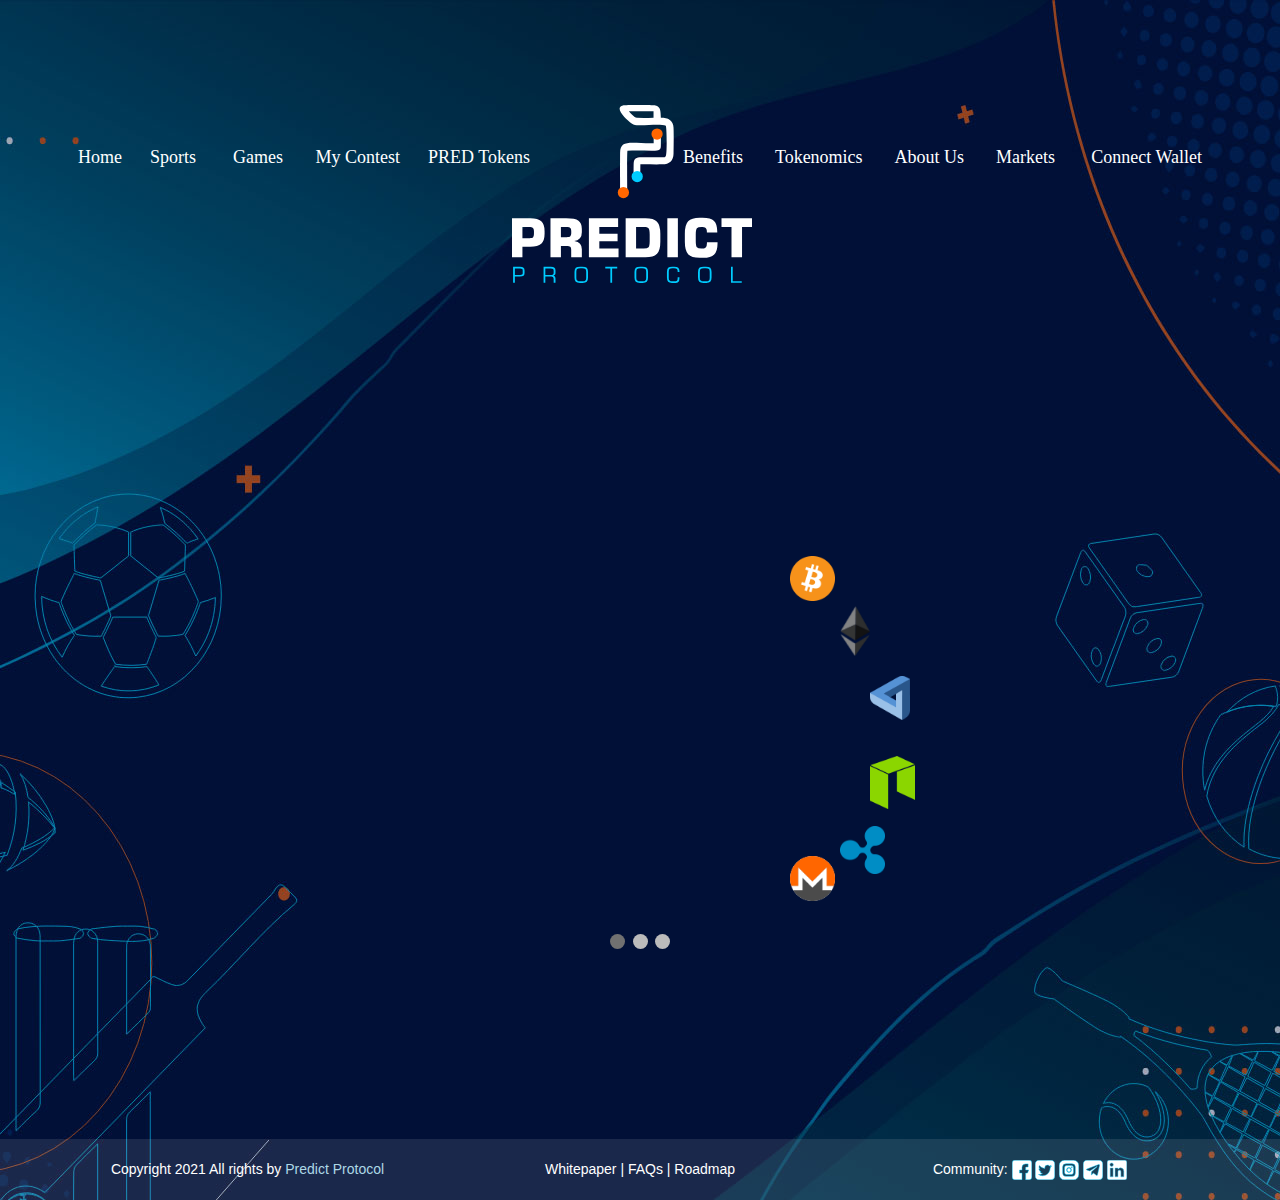
<file: index.html>
<!DOCTYPE html>
<html lang="en">
<head>
    <meta charset="UTF-8">
    <meta http-equiv="X-UA-Compatible" content="IE=edge">
    <meta name="viewport" content="width=device-width, initial-scale=1.0">
    <!--BootStrap-->
    <link href="https://cdn.jsdelivr.net/npm/bootstrap@5.0.1/dist/css/bootstrap.min.css" rel="stylesheet" integrity="sha384-+0n0xVW2eSR5OomGNYDnhzAbDsOXxcvSN1TPprVMTNDbiYZCxYbOOl7+AMvyTG2x" crossorigin="anonymous">
    <link rel="stylesheet" href="https://maxcdn.bootstrapcdn.com/bootstrap/3.4.1/css/bootstrap.min.css">
    <!--Google Fonts-->
    <link rel="stylesheet" href="del.css">      
    <title>Predict</title>
</head>

<body>
    <div class="flex">
            <section id="banner" >
            <img src="PredictProtocol%20logo.svg" class="logo">
                <div class="inner_main_menu">
                    <ul>
                        <li><a href="">Home</a></li>
                        <li><a href="">Sports &nbsp;<i class="fas fa-caret-down"></i></a><ul>
                                        <li><a href="">Dropdown Sub Menu</a></li>
                                        <li><a href="">Dropdown Sub Menu</a></li>
                                        <li><a href="">Dropdown Sub Menu</a></li>
                                        <li><a href="">Dropdown Sub Menu</a></li>
                                        <li><a href="">Dropdown Sub Menu</a></li>
                                    </ul>
                                </li>
                        <li><a href="">Games&nbsp;<i class="fas fa-caret-down"></i></a><ul>
                                        <li><a href="">Dropdown Sub Menu</a></li>
                                        <li><a href="">Dropdown Sub Menu</a></li>
                                        <li><a href="">Dropdown Sub Menu</a></li>
                                        <li><a href="">Dropdown Sub Menu</a></li>
                                        <li><a href="">Dropdown Sub Menu</a></li>
                                    </ul>
                                </li>
                        <li><a href="">My Contest</a></li>
                        <li><a href="">PRED Tokens</a></li>      
                        <li><a href="">Benefits</a></li>
                        <li><a href="">Tokenomics</a></li>
                        <li><a href="about.html">About Us</a></li>
                        <li><a href="">Markets&nbsp;<i class="fas fa-caret-down"></i></a><ul>
                                        <li><a href="">Dropdown Sub Menu</a></li>
                                        <li><a href="">Dropdown Sub Menu</a></li>
                                        <li><a href="">Dropdown Sub Menu</a></li>
                                        <li><a href="">Dropdown Sub Menu</a></li>
                                        <li><a href="">Dropdown Sub Menu</a></li>
                                    </ul>
                                </li>
                        <li><a href="">Connect Wallet</a></li>
                    </ul>
                </div>           
        </div>



        <div id="block1">
            <div class="slideshow-container">
                <img id="position1" src="btc.png" width="45px">
                <img id="position2" src="eth.png" width="30px">
                <img id="position3" src="maidsafe.png"width="40px">
                <img id="position4" src="neo.png"width="45px">
                <img id="position5" src="ripple.png"width="45px">
                <img id="position6" src="monero.png"width="45px">
        
                <div class="mySlides fade">
    
                    <div class="numbertext">
                        <div class="sqrt">
                            <p id="heading">TRANSFORMING SPORTS BETTING WITH A TRULY
                            <br>DECENTRALIZED BLOCKCHAIN</p>
                        <p id="text">We are leveraging digital technology to give online sports betting a whole<br>
                           new dimension - secure, transparent, and profitable like never before.</p>
                        </div>
                    </div>
                  <img id="location1" src="cricket.png"  style="width:35%">
                </div>
                <div class="mySlides fade">
                  <div class="numbertext adjust"><h2 id="heading"> BUY PRED TOKENS TO PARTICIPATE</h2> BUY NOW</div>
                  <img id="location2"  src="football.png" style="width:30%">
                </div>
                <div class="mySlides fade">
                  <div class="numbertext adjust"><h2 id="heading">BUY PRED TOKENS TO PARTICIPATE </h2><p>BUY NOW</p></div>
                  <img id="location3"  src="ludo.png" style="width:34%">
                </div>
                </div>
                <br>
                <div style="text-align:center">
                  <span class="dot"></span> 
                  <span class="dot"></span> 
                  <span class="dot"></span> 
                </div>
                <script>
                var slideIndex = 0;
                showSlides();
                function showSlides() {
                  var i;
                  var slides = document.getElementsByClassName("mySlides");
                  var dots = document.getElementsByClassName("dot");
                  for (i = 0; i < slides.length; i++) {
                    slides[i].style.display = "none";  
                  }
                  slideIndex++;
                  if (slideIndex > slides.length) {slideIndex = 1}    
                  for (i = 0; i < dots.length; i++) {
                    dots[i].className = dots[i].className.replace(" active", "");
                  }
                  slides[slideIndex-1].style.display = "block";  
                  dots[slideIndex-1].className += " active";
                  setTimeout(showSlides, 2000); // Change image every 2 seconds
                }
                </script>
        </div>
                <div id="block1">
            <footer>
                <section>
                   <div class="container">
                       <div class="row">
                           <div class="col-md-4 "style="padding-top: 20px;">
                               <h9>Copyright <i class="far fa-copyright"></i> 2021 All rights by <a href="#">Predict Protocol</a></h9>
                           </div>
                           <div class="col-md-4 " style="padding-top: 20px;">
                               <h9>Whitepaper | FAQs | Roadmap</h9>
                           </div>
                           <div class="col-md-4" style="padding-top: 20px;">
                               <h7>Community:</h7>
                               <img src="fb.svg" style="max-width: 20px;max-height: 20px;">
                               <img src="twitter.svg" style="max-width: 20px;max-height: 20px;">
                               <img src="insta.svg" style="max-width: 20px;max-height: 20px;">
                               <img src="telegram.svg" style="max-width: 20px;max-height: 20px;">
                               <img src="linkedin.svg" style="max-width: 20px;max-height: 20px;">
                           </div>
                       </div>
                   </div>
               </section>
                   </footer>
               

        </div>
    </div>
</body>
</html>
</file>
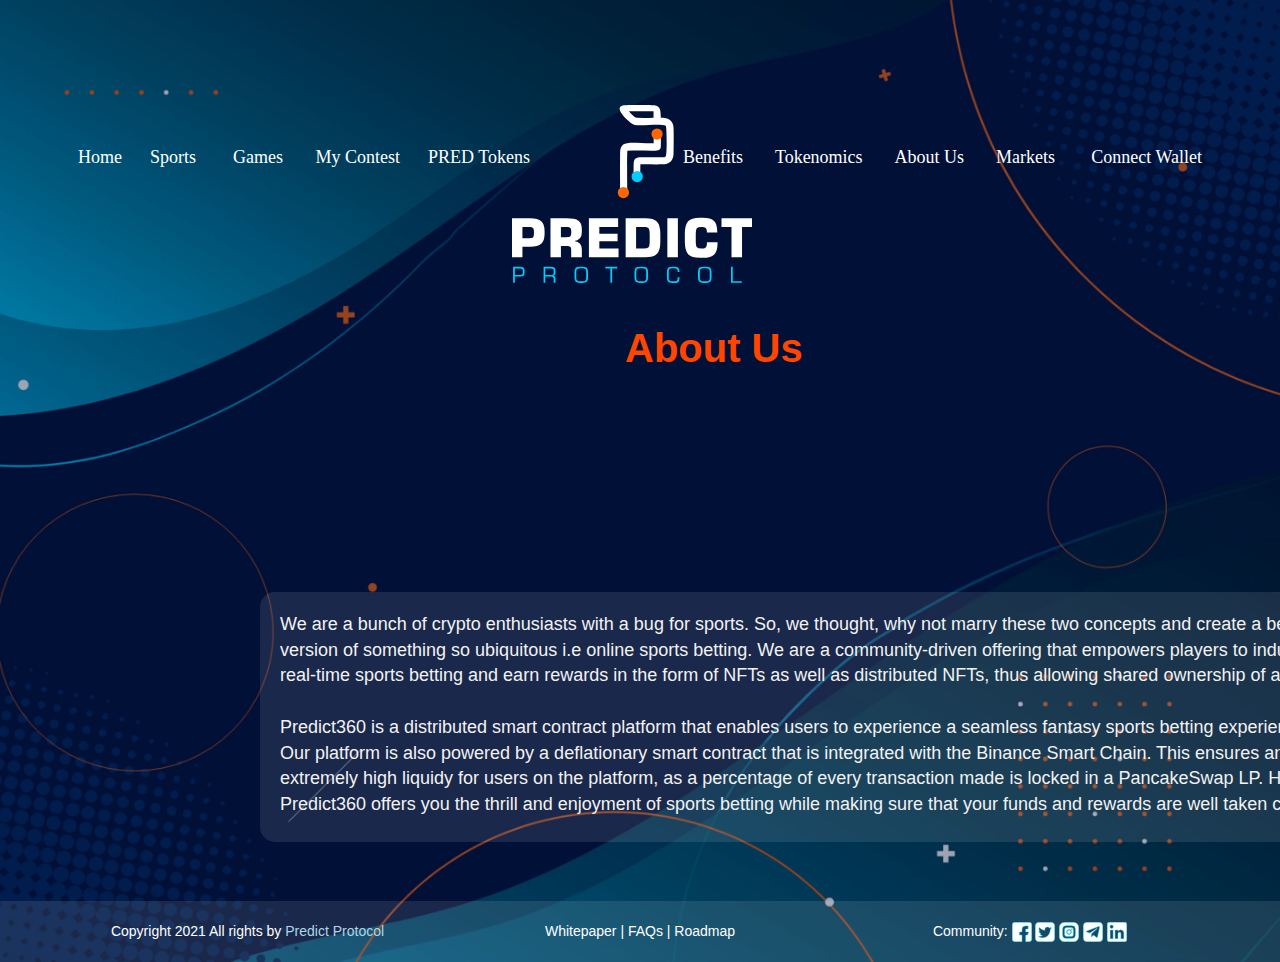
<file: about.html>
<!DOCTYPE html>
<html lang="en">
<head>
    <meta charset="UTF-8">
    <meta http-equiv="X-UA-Compatible" content="IE=edge">
    <meta name="viewport" content="width=device-width, initial-scale=1.0">
    <!--BootStrap-->
    <link href="https://cdn.jsdelivr.net/npm/bootstrap@5.0.1/dist/css/bootstrap.min.css" rel="stylesheet" integrity="sha384-+0n0xVW2eSR5OomGNYDnhzAbDsOXxcvSN1TPprVMTNDbiYZCxYbOOl7+AMvyTG2x" crossorigin="anonymous">
    <link rel="stylesheet" href="https://maxcdn.bootstrapcdn.com/bootstrap/3.4.1/css/bootstrap.min.css">
    <!--Google Fonts-->
    <link rel="stylesheet" href="del.css">      
    <link rel="stylesheet" href="about.css">      
    <title>Predict</title>
</head>

<body>
    <div class="flex">
            <section id="banner" >
            <img src="PredictProtocol%20logo.svg" class="logo">
                <div class="inner_main_menu">
                    <ul>
                        <li><a href="index.html">Home</a></li>
                        <li><a href="">Sports &nbsp;<i class="fas fa-caret-down"></i></a><ul>
                                        <li><a href="">Dropdown Sub Menu</a></li>
                                        <li><a href="">Dropdown Sub Menu</a></li>
                                        <li><a href="">Dropdown Sub Menu</a></li>
                                        <li><a href="">Dropdown Sub Menu</a></li>
                                        <li><a href="">Dropdown Sub Menu</a></li>
                                    </ul>
                                </li>
                        <li><a href="">Games&nbsp;<i class="fas fa-caret-down"></i></a><ul>
                                        <li><a href="">Dropdown Sub Menu</a></li>
                                        <li><a href="">Dropdown Sub Menu</a></li>
                                        <li><a href="">Dropdown Sub Menu</a></li>
                                        <li><a href="">Dropdown Sub Menu</a></li>
                                        <li><a href="">Dropdown Sub Menu</a></li>
                                    </ul>
                                </li>
                        <li><a href="">My Contest</a></li>
                        <li><a href="">PRED Tokens</a></li>      
                        <li><a href="">Benefits</a></li>
                        <li><a href="">Tokenomics</a></li>
                        <li><a href="about.html">About Us</a></li>
                        <li><a href="">Markets&nbsp;<i class="fas fa-caret-down"></i></a><ul>
                                        <li><a href="">Dropdown Sub Menu</a></li>
                                        <li><a href="">Dropdown Sub Menu</a></li>
                                        <li><a href="">Dropdown Sub Menu</a></li>
                                        <li><a href="">Dropdown Sub Menu</a></li>
                                        <li><a href="">Dropdown Sub Menu</a></li>
                                    </ul>
                                </li>
                        <li><a href="">Connect Wallet</a></li>
                    </ul>
                </div>           
        </div>

        <div class="about">
            <div> <h1 class="head">About Us</h1></div>
            <div class="text"><p>We are a bunch of crypto enthusiasts with a bug for sports. So, we thought, why not marry these two concepts and
                create a better version of something so ubiquitous i.e online sports betting. We are a community-driven offering that
                empowers players to indulge in real-time sports betting and earn rewards in the form of NFTs as well as distributed
                NFTs, thus allowing shared ownership of assets.<br><br>
                Predict360 is a distributed smart contract platform that enables users to experience a seamless fantasy sports betting
                experience. Our platform is also powered by a deflationary smart contract that is integrated with the Binance Smart
                Chain. This ensures an extremely high liquidy for users on the platform, as a percentage of every transaction made is
                locked in a PancakeSwap LP. Hence, Predict360 offers you the thrill and enjoyment of sports betting while making sure
                that your funds and rewards are well taken care of</p></div>
        </div>

        <footer>
            <section>
               <div class="container">
                   <div class="row">
                       <div class="col-md-4 "style="padding-top: 20px;">
                           <h9>Copyright <i class="far fa-copyright"></i> 2021 All rights by <a href="#">Predict Protocol</a></h9>
                       </div>
                       <div class="col-md-4 " style="padding-top: 20px;">
                           <h9>Whitepaper | FAQs | Roadmap</h9>
                       </div>
                       <div class="col-md-4" style="padding-top: 20px;">
                           <h7>Community:</h7>
                           <img src="fb.svg" style="max-width: 20px;max-height: 20px;">
                           <img src="twitter.svg" style="max-width: 20px;max-height: 20px;">
                           <img src="insta.svg" style="max-width: 20px;max-height: 20px;">
                           <img src="telegram.svg" style="max-width: 20px;max-height: 20px;">
                           <img src="linkedin.svg" style="max-width: 20px;max-height: 20px;">
                       </div>
                   </div>
               </div>
           </section>
               </footer>
</file>
<file: del.css>
*{
    padding: 0px;
    margin:0px;
    box-sizing: border-box;
}
body{
    background-image: url(bg1.jpg);
    background-position: top;
}
.flex{
    display: block;
    width: 100%;
    height: 100%;
}
#block1{
    padding: 30px;
    height: 100%;
}

.header{
    width: 100%;
    header:600px;
}


/*Header*/
.logo{
    width: 240px;
    position: absolute;
    top: 5px;
    left: 40%;
    margin-top:100px ;
}
.inner_main_menu {margin: 100px auto; width: 90%;}    
.inner_main_menu ul{
    margin: 0px;
    padding: 40px 0 0;
    list-style: none;
    text-align: right;
    font-family:  'Rajdhani', sans-serif;
}    
.inner_main_menu ul li{
    float: none; 
    display: inline-block;
    position: relative;
}    
.inner_main_menu ul li:nth-child(1){
    float: left;
}    
.inner_main_menu ul li:nth-child(2){
    float: left;
}    
.inner_main_menu ul li:nth-child(3){
    float: left;
} 
.inner_main_menu ul li:nth-child(4){
    float: left;
} 
.inner_main_menu ul li:nth-child(5){
    float: left;
} 
.inner_main_menu ul li a{
    color: #fff;
    font-size: 18px;
    text-decoration: none;
    display: block;
    padding: 5px 14px;
    font-family: 'ZCOOL KuaiLe', cursive;
}    
.inner_main_menu ul li a:hover{
    color: #ff4321
}  
.inner_main_menu ul li ul{
    position: absolute;
    top: 40px;
    left: -9999999px;
    width: 200px;
    background: #262626;
    padding: 0;
}  
.inner_main_menu ul li:hover ul{
    left: 0px;
}   
.inner_main_menu ul li ul li{
    float: left;
    width: 100%;
    text-align: left;
}  
.inner_main_menu ul li ul li a{
    color: #fff;
    text-transform: capitalize;
    font-size: 15px;
}  
.inner_main_menu ul li ul li a:hover{
    background: #ddd;
    color: #262626;
}  
.inner_main_menu ul li ul li ul{
    top: 0;
    left: -999999px;
}  
.inner_main_menu ul li:hover ul li ul{
    top: 0; 
    left: -999999px;
}  
.inner_main_menu ul li ul li:hover ul{
    top: 0;
    left: 200px;
}  
.inner_main_menu ul li:hover a{
    color: #ff4321;
}  
.inner_main_menu ul li:hover ul li a{
    color: #ffffff;
}  
.inner_main_menu ul li ul li a:hover{
    color: #262626;
}  
.inner_main_menu ul li ul li:hover a{
    background: #ddd;
    color: #262626;
}  
.inner_main_menu ul li ul li:hover ul li a{
    background: #262626;
    color: #fff;
}  
.inner_main_menu ul li ul li ul li a:hover{
    background: #ddd;
    color: #262626;
}









.slider{
    width: 100%;
    height: 100%;
}
/* Slideshow container */
.slideshow-container {
    max-width: 1000px;
    position: relative;
    margin: auto;
  }
  
  /* Caption text */
  .text {
    color: #f2f2f2;
    font-size: 15px;
    padding: 8px 12px;
    position: absolute;
    bottom: 8px;
    width: 100%;
    text-align: center;
  }
  
  /* Number text (1/3 etc) */
  .numbertext {
    text-align: center;
    color: #f2f2f2;
    font-family: 'Rajdhani', sans-serif;
    font-size: 12px;
    padding: 8px 12px;
    position: absolute;
    top: 0;
  }

  .sqrt{
      border: 2px solid rgb(57, 57, 197);
      border-radius: 20px;
      width: 900px;
      padding: 30px;
      margin:0px 50px 0px 50px;
   }
  #text{
      text-align: center;
      font-family: 'Rajdhani', sans-serif;

      font-size: 25px;
  }

  #heading{text-align: center;
      color:orangered;
      font-size: 25px;
      font-weight: 400;
      line-height: 1.5;
      font-family: 'Rajdhani', sans-serif;
  }
  #text{
      color: white;
    font-size: 20px;
    font-family: 'Rajdhani', sans-serif;
}
.adjust{
    margin: 0px 250px;
    font-size: 35px;
    font-family: 'Rajdhani', sans-serif;
}

#location1{
      margin: 250px 290px -30px 290px;
} 
#location2{
    margin: 250px 320px 20px 320px;
} 
#location3{
    margin: 255px 320px 40px 320px;
} 


#position1{
    position: absolute;
    margin: 250px 0px 200px 650px;
}
#position2{
    position: absolute;
    margin: 300px 0px 10px 700px;
}
#position3{
    position: absolute;
    margin: 370px 0px 10px 730px;
}
#position4{
    position: absolute;
    margin: 450px 0px 10px 730px;
}
#position5{
    position: absolute;
    margin: 520px 0px 10px 700px;
}
#position6{
    position: absolute;
    margin: 550px 0px 0px 650px;
}





  /* The dots/bullets/indicators */
  .dot {
    height: 15px;
    width: 15px;
    margin: 0 2px;
    background-color: #bbb;
    border-radius: 50%;
    display: inline-block;
    transition: background-color 0.6s ease;
  }
  
  .active {
    background-color: #717171;
  }
  
  /* Fading animation */
  .fade {
    -webkit-animation-name: fade;
    -webkit-animation-duration: 1.5s;
    animation-name: fade;
    animation-duration: 1.5s;
  }
  
  @-webkit-keyframes fade {
    from {opacity: .4} 
    to {opacity: 1}
  }
  
  @keyframes fade {
    from {opacity: .4} 
    to {opacity: 1}
  }
  
  /* On smaller screens, decrease text size */
  @media only screen and (max-width: 300px) {
    .text {font-size: 11px}


}

    footer {
        margin-top:  100px;
        background-color:rgba(255, 255, 255, .1);
        color:white;
        font-size: 14px;
        bottom: 0;
        position:absolute;
        width: 100%;
        top: ;
        left: 0;
        right: 0px;
        bottom: -300px;
        text-align: center;
        z-index: 999;
        padding-bottom: 20px;
    }
    footer p {
        margin: 10px 0;
        font-family: sans-serif;
    }
    
    footer a {
        color: lightblue;
        text-decoration: none;
      margin-right:5px;
    }
    }


    @media screen {
    
    }
    
    @media (max-width:370px){
        *{
            padding: 0px;
            margin:0px;
            box-sizing: border-box;
        }
        .flex{
            display: block;
            width: 100%;
            height: 100%;
            flex-wrap;
            flex-direction: column;
        }
        #block1{
            display: block;
            padding: 30px;
            height: 100%;
            width: 100%;
        }
        .header{    
            width: 100%;
            header:100%;
        }
        /*Header*/
        .logo{
            width: 106px;
            display: block;
            position: absolute;
            top: -76px;
            left: 35%;
        }
        .inner_main_menu {
            display: block;
            margin: 100px auto; 
            width: 100%;
        }    
        .inner_main_menu ul{
            margin: 0px;
            padding: 4px 0 0;
            list-style: none;
            text-align: right;
            font-family:  'Rajdhani', sans-serif;
        }    
        .inner_main_menu ul li{
            float: none; 
            display: inline-block;
            position: relative;
        }    
        .inner_main_menu ul li:nth-child(1){
            float: left;
        }    
        .inner_main_menu ul li:nth-child(2){
            float: left;
        }    
        .inner_main_menu ul li:nth-child(3){
            float: left;
        } 
        .inner_main_menu ul li:nth-child(4){
            float: left;
        } 
        .inner_main_menu ul li:nth-child(5){
            float: left;
        } 
        .inner_main_menu ul li a{
            color: #fff;
            font-size: 10px;
            text-decoration: none;
            display: block;
            padding: 5px 14px;
        }    
        .inner_main_menu ul li a:hover{
            color: #ff4321
        }  
        .inner_main_menu ul li ul{
            position: absolute;
            top: 40px;
            left: -9999999px;
            width: 200px;
            background: #262626;
            padding: 0;
        }  
        .inner_main_menu ul li:hover ul{
            left: 0px;
        }   
        .inner_main_menu ul li ul li{
            float: left;
            width: 100%;
            text-align: left;
        }  
        .inner_main_menu ul li ul li a{
            color: #fff;
            text-transform: capitalize;
            font-size: 15px;
        }  
        .inner_main_menu ul li ul li a:hover{
            background: #ddd;
            color: #262626;
        }  
        .inner_main_menu ul li ul li ul{
            top: 0;
            left: -999999px;
        }  
        .inner_main_menu ul li:hover ul li ul{
            top: 0; 
            left: -999999px;
        }  
        .inner_main_menu ul li ul li:hover ul{
            top: 0;
            left: 200px;
        }  
        .inner_main_menu ul li:hover a{
            color: #ff4321;
        }  
        .inner_main_menu ul li:hover ul li a{
            color: #ffffff;
        }  
        .inner_main_menu ul li ul li a:hover{
            color: #262626;
        }  
        .inner_main_menu ul li ul li:hover a{
            background: #ddd;
            color: #262626;
        }  
        .inner_main_menu ul li ul li:hover ul li a{
            background: #262626;
            color: #fff;
        }  
        .inner_main_menu ul li ul li ul li a:hover{
            background: #ddd;
            color: #262626;
        }
        
        
        
        
        
        
        
        
        
        .slider{
            display: block;
            background-color: orangered;
            width: 100%;
            height: 100%;
        }
        /* Slideshow container */
        .slideshow-container {
            max-width: 1000px;
            position: relative;
            margin: auto;
          }
          
          /* Caption text */
          .text {
            font-family: 'Rajdhani', sans-serif;
            color: #f2f2f2;
            font-size: 15px;
            padding: 8px 12px;
            position: absolute;
            bottom: 8px;
            width: 100%;
            text-align: center;
          }
          
          /* Number text (1/3 etc) */
          .numbertext {
            text-align: center;
            color: #f2f2f2;
            font-family: 'Rajdhani', sans-serif;
            font-size: 12px;
            padding: 8px 12px;
            position: absolute;
            top: 0;
            left: 200px;
          }
        
        
          .sqrt{
            border: 2px solid rgb(57, 57, 197);
            width: 400%;
            border-radius: 20px;
            padding: 20px;
            margin:-100px 0px 0px -210px;
           }
          #text{
              text-align: left;
              font-family: 'Rajdhani', sans-serif;
              font-size: 25px;
          }
        
        #heading{text-align: center;
              color:#ff4321;
              font-size: 10px;
              font-weight: 400;
              font-family: 'Rajdhani', sans-serif;
          }
        #text{
              color: white;
            font-size: 10px;
            font-family: 'Rajdhani', sans-serif;
        }
        .adjust{
            margin: -80px -150px;
            font-size: 30px;
            font-family: 'Rajdhani', sans-serif;
        }
       
        #location1{
              margin: 70px 0px 0px 50px;
        } 
        #location2{
            margin: 70px 0px 10px 70px;
        } 
        #location3{
            margin: 70px 0px 20px 70px;
        } 

        #position1{
            position: absolute;
            height: 20px;
            width: 20px;
            margin: 60px 0px 0px 150px;
        }
        #position2{
            position: absolute;
            height: 20px;
            width: 20px;
            margin: 80px 0px 0px 170px;
        }
        #position3{
            position: absolute;
            height: 20px;
            width: 20px;
            margin: 105px 0px 10px 180px;
        }
        #position4{
            position: absolute;
            height: 20px;
            width: 20px;
            margin: 130px 0px 10px 180px;
        }
        #position5{
            position: absolute;
            height: 20px;
            width: 20px;
            margin: 150px 0px 10px 170px;
        }
        #position6{
            position: absolute;
            height: 20px;
            width: 20px;
            margin: 160px 0px 0px 150px;
        }
        

        footer {
            margin-top:  0px;
            bottom: -100px;
        }

        }
    }
</file>
<file: about.css>
body{
    background-image: url(bg.jpg);
    background-position:top;
    background-repeat: no-repeat;
    background-size: cover;
}
.about{
    display: flex;
    width: 200px;
    height: 200px;
}
.head{
    font-family:  'Rajdhani', sans-serif;
    font-weight: 600;
    font-size: 40px;
    color: orangered;
    width: 300px;
    margin:50px 625px;
}
.text{
    text-align: left;
    padding: 20px;
    height: 250px;
    border-radius: 15px;
    width: 1100px;
    font-size: 18px;
    margin: 50px 260px;
    background-color:rgba(255, 255, 255, .1) ;
}

footer {
    margin-top: 425px;
    background-color:rgba(255, 255, 255, .1);
    color:white;
    font-size: 14px;
    bottom: 0;
    position:relative;
    left: 0;
    right: 0;
    text-align: center;
    z-index: 999;
    padding-bottom: 20px;
}
footer p {
    margin: 10px 0;
    font-family: sans-serif;
}

footer a {
    color: lightblue;
    text-decoration: none;
    margin-right:5px;

}


@media (max-width:370px){

    .head{
        font-family:  'Rajdhani', sans-serif;
        font-weight: 600;
        font-size: 40px;
        color: orangered;
        width: 300px;
        margin:-50px 100px;
    }
    .text{
        text-align: left;
        padding: 10px;
        color: brown;
        height: 650px;
        border-radius: 15px;
        width: 100%;
        height: 300px;
        font-size: 12px;
        margin: 500px 5px 20px 5px;
        background-color:rgba(255, 255, 255, .1) ;
    }
    

}
</file>
